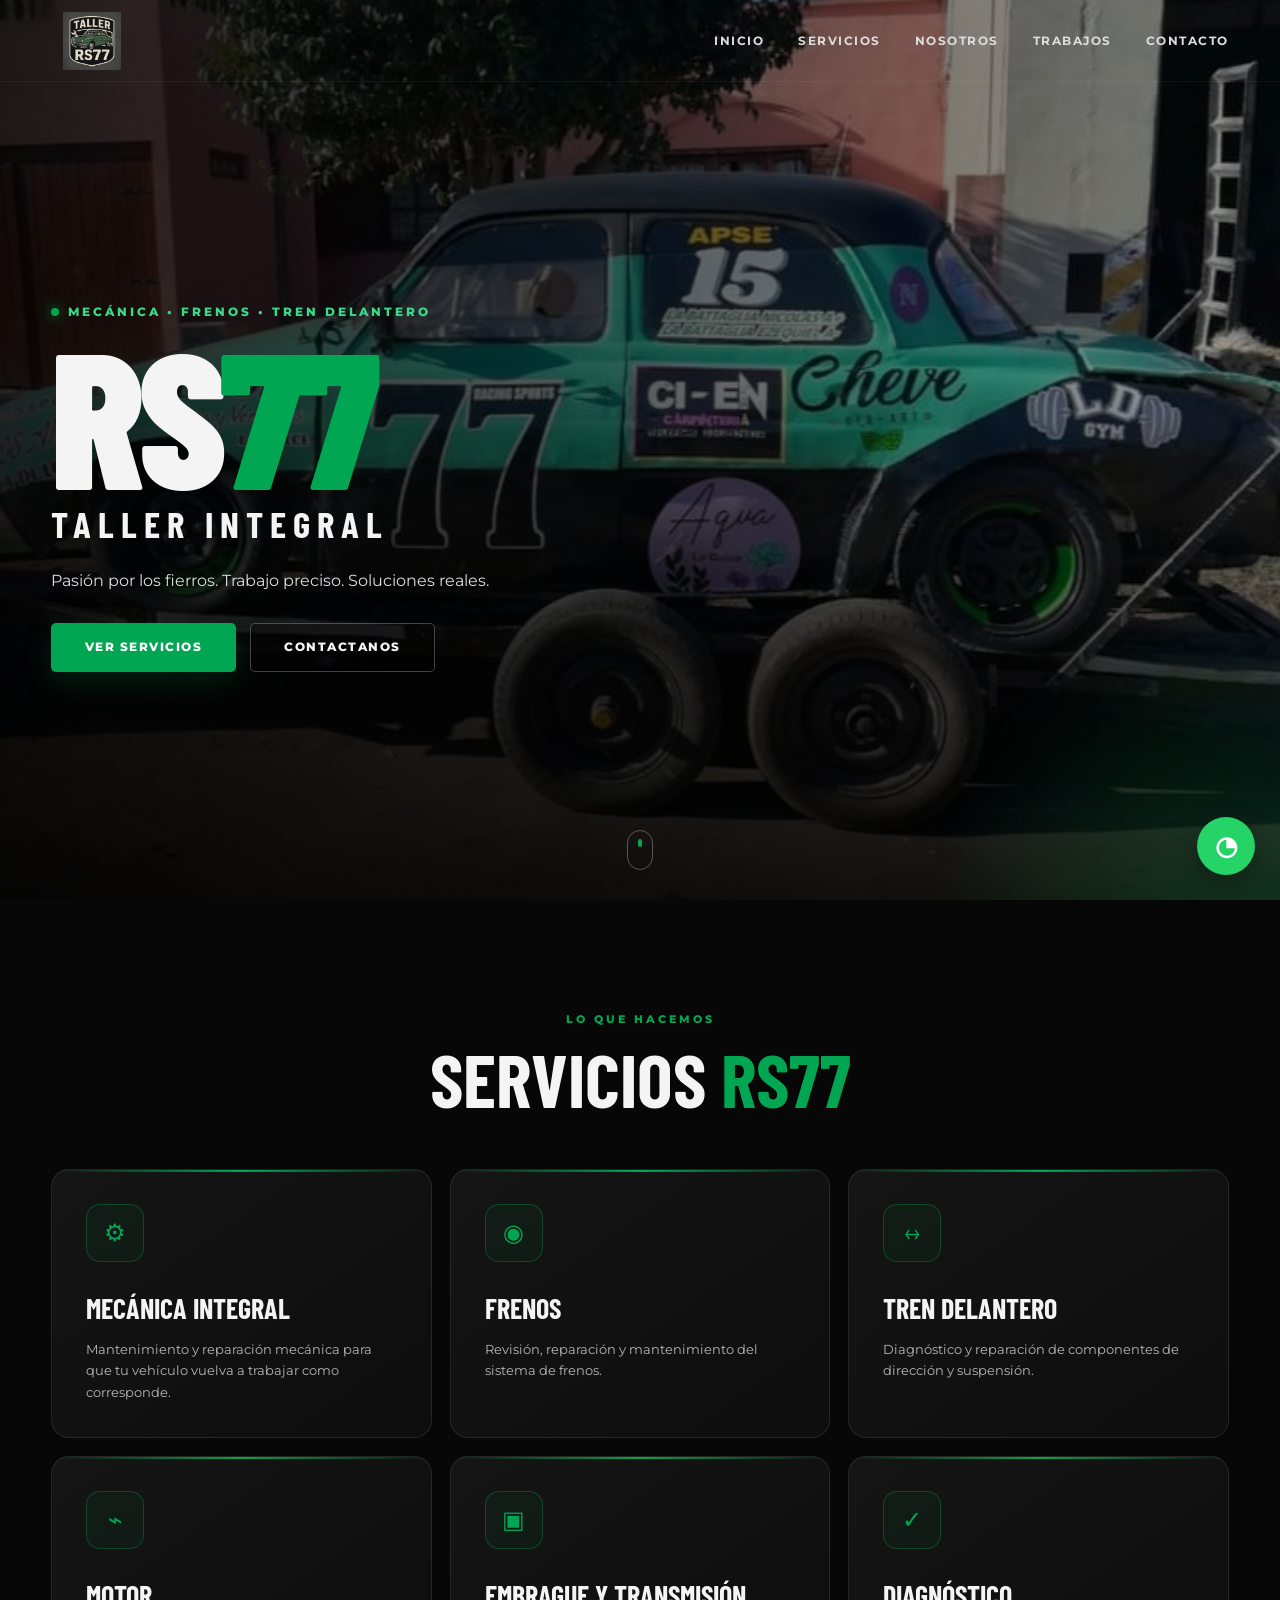
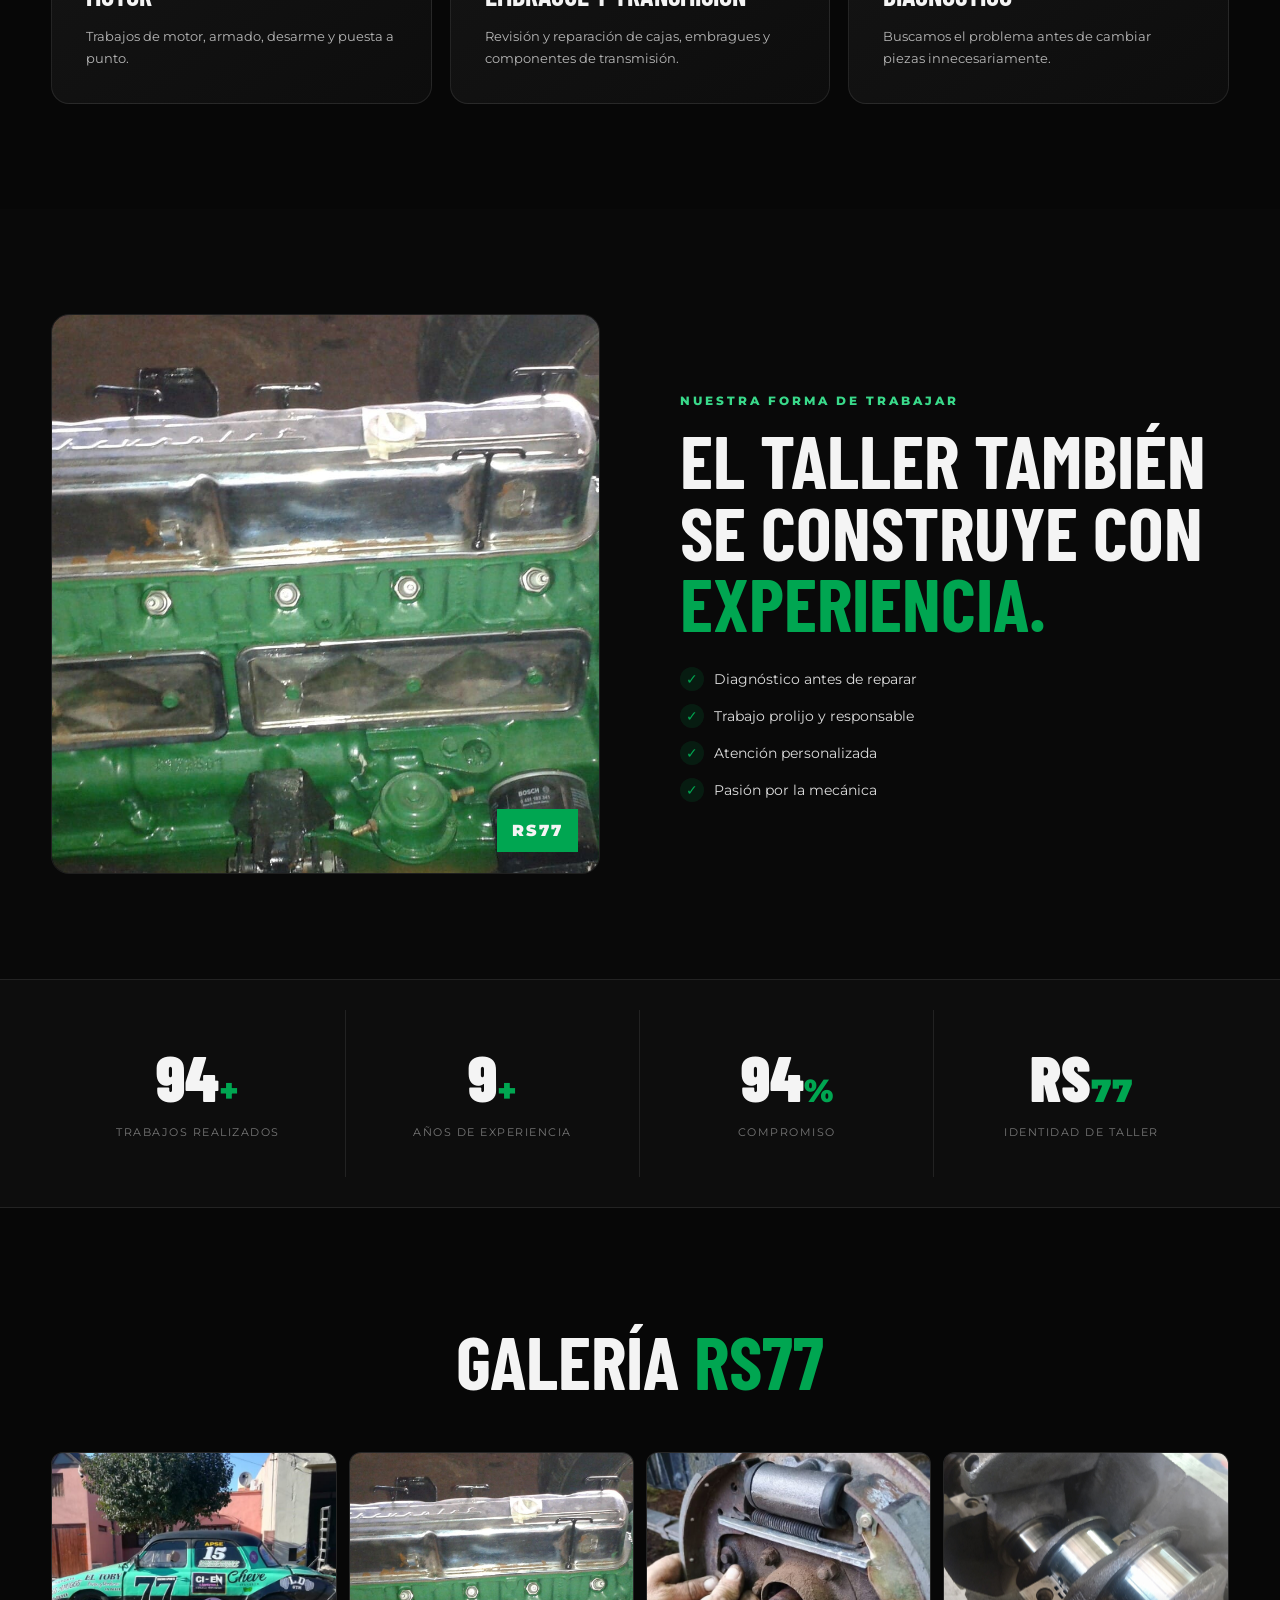
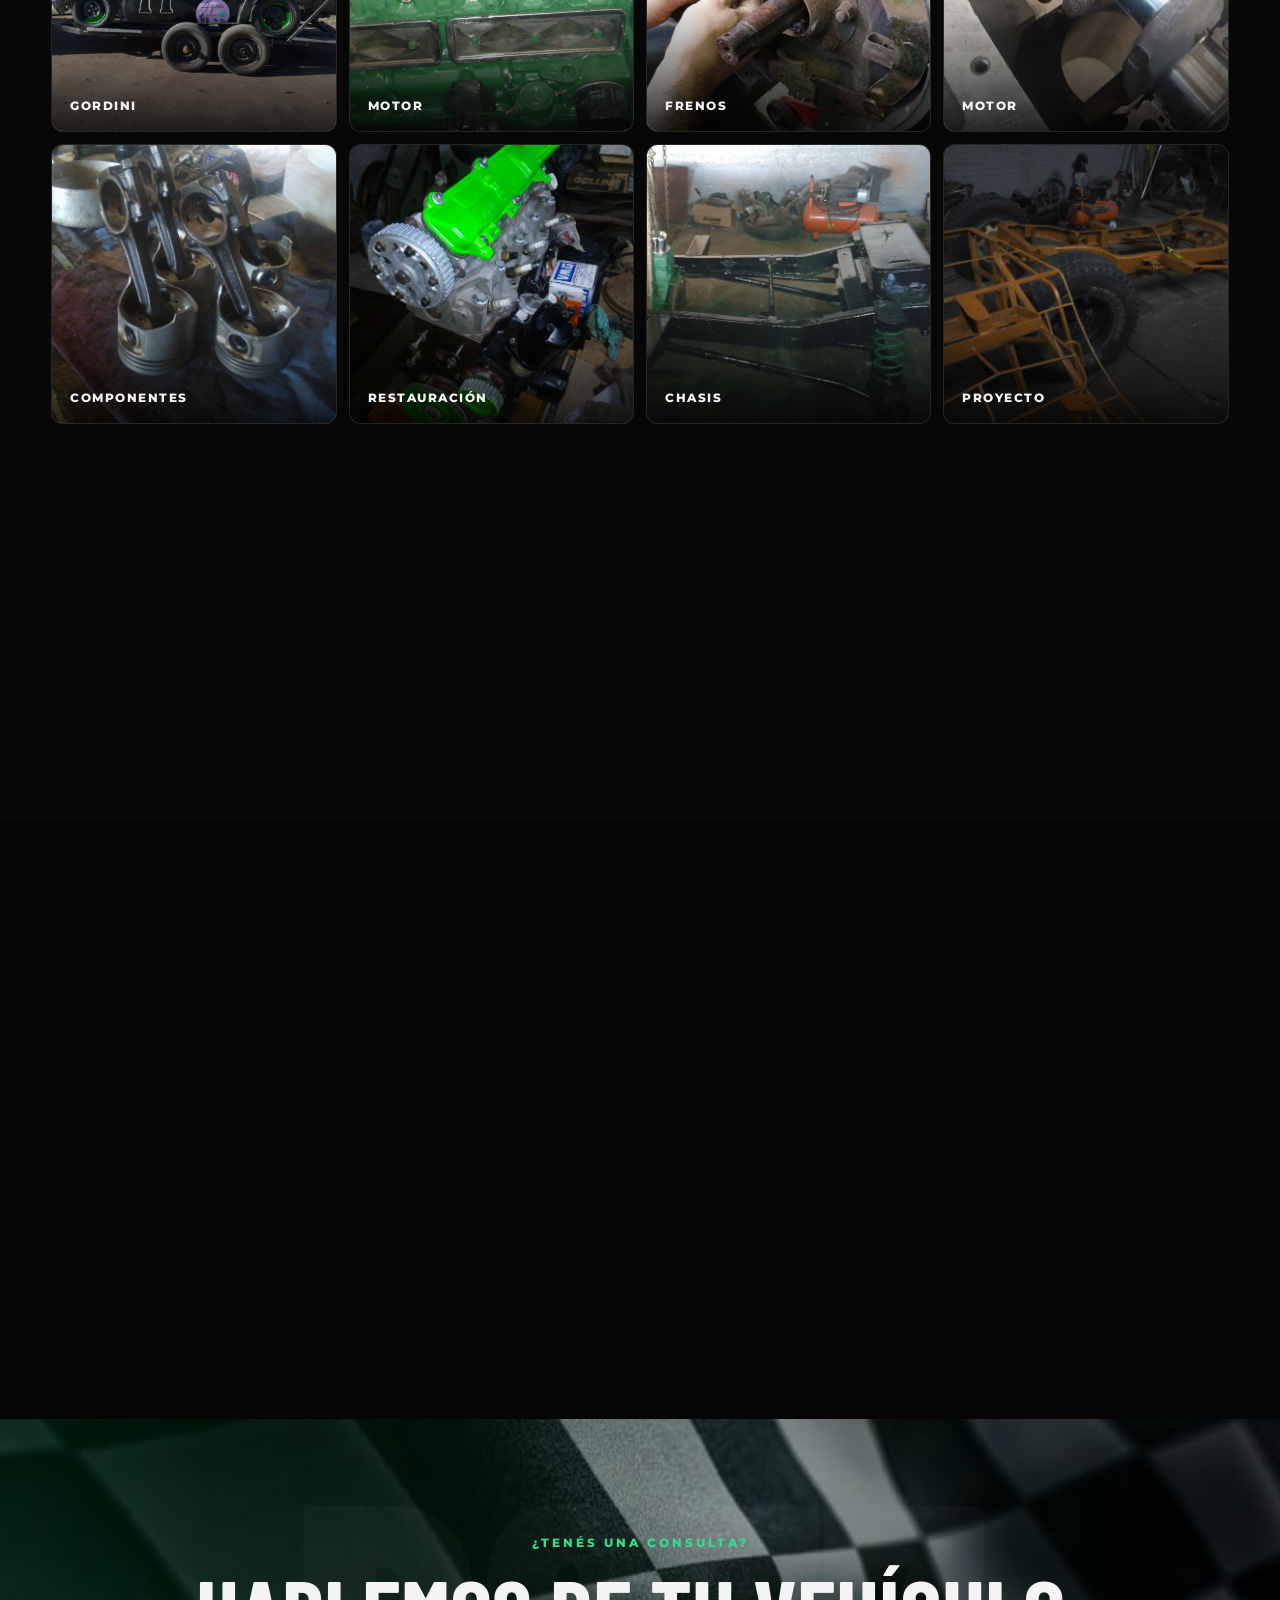
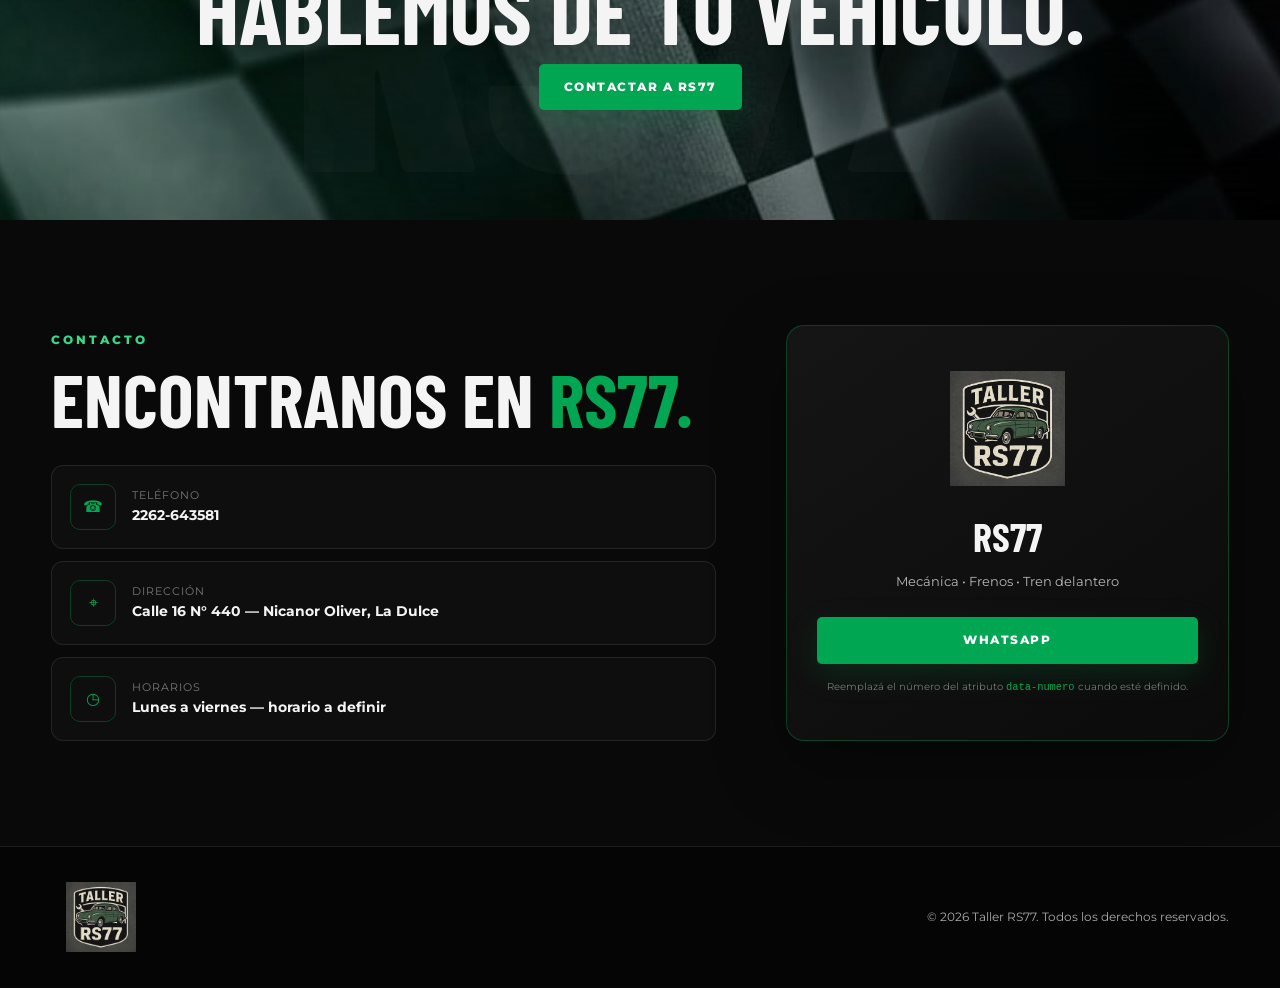
<file: index.html>
<!DOCTYPE html>
<html lang="es">
<head>
    <meta charset="UTF-8">
    <meta name="viewport" content="width=device-width, initial-scale=1.0">
    <meta name="description" content="Taller RS77 - Mecánica, tren delantero, frenos, mantenimiento y preparación.">
    <title>Taller RS77 | Mecánica Integral</title>

    <link rel="preconnect" href="https://fonts.googleapis.com">
    <link rel="preconnect" href="https://fonts.gstatic.com" crossorigin>
    <link href="https://fonts.googleapis.com/css2?family=Barlow+Condensed:wght@400;500;600;700;800;900&family=Montserrat:wght@400;500;600;700;800&display=swap" rel="stylesheet">

    <link rel="stylesheet" href="css/styles.css">
    <link rel="stylesheet" href="css/responsive.css">
    <link rel="stylesheet" href="css/animations.css">
</head>

<body>

    <!-- ==================== LOADER ==================== -->
    <div class="loader" aria-hidden="true">
        <div class="loader-box">
            <img src="Fotos/logo.jpg" alt="Taller RS77">
            <div class="loader-line"><span></span></div>
        </div>
    </div>

    <!-- ==================== NAVBAR ==================== -->
    <header class="navbar" id="inicio">
        <a class="logo" href="#inicio" aria-label="Taller RS77 - Inicio">
            <img src="Fotos/logo.jpg" alt="Taller RS77">
        </a>

        <button class="menu-mobile" type="button" aria-label="Abrir menú" aria-expanded="false">
            <span></span><span></span><span></span>
        </button>

        <nav class="menu" aria-label="Navegación principal">
            <a href="#inicio">Inicio</a>
            <a href="#servicios">Servicios</a>
            <a href="#nosotros">Nosotros</a>
            <a href="#trabajos">Trabajos</a>
            <a href="#contacto">Contacto</a>
        </nav>
    </header>

    <main>

        <!-- ==================== HERO ==================== -->
        <section class="hero" style="--hero-bg:url('../Fotos/Gordini15.jpg')">
            <div class="hero-overlay"></div>
            <div class="carbon-glow"></div>

            <div class="hero-content">
                <span class="eyebrow"><span class="status-dot"></span> MECÁNICA • FRENOS • TREN DELANTERO</span>
                <h1>RS<span>77</span></h1>
                <h2>TALLER INTEGRAL</h2>
                <p>Pasión por los fierros. Trabajo preciso. Soluciones reales.</p>

                <div class="hero-buttons">
                    <a class="btn btn-primary" href="#servicios">Ver servicios</a>
                    <a class="btn btn-outline" href="#contacto">Contactanos</a>
                </div>
            </div>

            <a class="scroll-down" href="#servicios" aria-label="Bajar a servicios">
                <span></span>
            </a>
        </section>

        <!-- ==================== SERVICIOS ==================== -->
        <section class="section" id="servicios">
            <div class="container">
                <div class="section-title animar">
                    <span>LO QUE HACEMOS</span>
                    <h2>Servicios <strong>RS77</strong></h2>
                    
                </div>

                <div class="services-grid">

                    <article class="service-card animar delay-1">
                        <div class="service-icon">⚙</div>
                        <h3>Mecánica integral</h3>
                        <p>Mantenimiento y reparación mecánica para que tu vehículo vuelva a trabajar como corresponde.</p>
                    </article>

                    <article class="service-card animar delay-2">
                        <div class="service-icon">◉</div>
                        <h3>Frenos</h3>
                        <p>Revisión, reparación y mantenimiento del sistema de frenos.</p>
                    </article>

                    <article class="service-card animar delay-3">
                        <div class="service-icon">↔</div>
                        <h3>Tren delantero</h3>
                        <p>Diagnóstico y reparación de componentes de dirección y suspensión.</p>
                    </article>

                    <article class="service-card animar delay-4">
                        <div class="service-icon">⌁</div>
                        <h3>Motor</h3>
                        <p>Trabajos de motor, armado, desarme y puesta a punto.</p>
                    </article>

                    <article class="service-card animar delay-5">
                        <div class="service-icon">▣</div>
                        <h3>Embrague y transmisión</h3>
                        <p>Revisión y reparación de cajas, embragues y componentes de transmisión.</p>
                    </article>

                    <article class="service-card animar delay-6">
                        <div class="service-icon">✓</div>
                        <h3>Diagnóstico</h3>
                        <p>Buscamos el problema antes de cambiar piezas innecesariamente.</p>
                    </article>

                </div>
            </div>
        </section>

        <!-- ==================== NOSOTROS ==================== -->
        <section class="section section-dark" id="nosotros">
            <div class="container two-columns">
                <div class="image-frame animar-izquierda">
                    <img src="Fotos/MotorChe.jpg" alt="Trabajo de motor en Taller RS77" loading="lazy">
                    <span class="image-tag">RS77</span>
                </div>

                <div class="content-block animar-derecha">
                    <span class="eyebrow">NUESTRA FORMA DE TRABAJAR</span>
                    <h2>El taller también se construye con <strong>experiencia.</strong></h2>
    
                    <ul class="check-list">
                        <li>Diagnóstico antes de reparar</li>
                        <li>Trabajo prolijo y responsable</li>
                        <li>Atención personalizada</li>
                        <li>Pasión por la mecánica</li>
                    </ul>
                </div>
            </div>
        </section>

        <!-- ==================== ESTADÍSTICAS ==================== -->
        <section class="stats-section">
            <div class="container stats-grid">
                <div class="stat animar">
                    <strong data-contador="100">0</strong><span>+</span>
                    <small>Trabajos realizados</small>
                </div>
                <div class="stat animar delay-1">
                    <strong data-contador="10">0</strong><span>+</span>
                    <small>Años de experiencia</small>
                </div>
                <div class="stat animar delay-2">
                    <strong data-contador="100">0</strong><span>%</span>
                    <small>Compromiso</small>
                </div>
                <div class="stat animar delay-3">
                    <strong>RS</strong><span>77</span>
                    <small>Identidad de taller</small>
                </div>
            </div>
        </section>

        <!-- ==================== TRABAJOS ==================== -->
        <section class="section" id="trabajos">
            <div class="container">
                <div class="section-title animar">
                   
                    <h2>Galería <strong>RS77</strong></h2>
                  
                </div>

                <div class="gallery-grid">

                    <figure class="gallery-item animar">
                        <img src="Fotos/Gordini15.jpg" alt="Gordini RS77" loading="lazy">
                        <figcaption>Gordini</figcaption>
                    </figure>

                    <figure class="gallery-item animar delay-1">
                        <img src="Fotos/MotorChe.jpg" alt="Trabajo de motor" loading="lazy">
                        <figcaption>Motor</figcaption>
                    </figure>

                    <figure class="gallery-item animar delay-2">
                        <img src="Fotos/Freno.jpg" alt="Trabajo de frenos" loading="lazy">
                        <figcaption>Frenos</figcaption>
                    </figure>

                    <figure class="gallery-item animar delay-3">
                        <img src="Fotos/Cigue.jpg" alt="Cigüeñal" loading="lazy">
                        <figcaption>Motor</figcaption>
                    </figure>

                    <figure class="gallery-item animar delay-1">
                        <img src="Fotos/pistones.jpg" alt="Pistones" loading="lazy">
                        <figcaption>Componentes</figcaption>
                    </figure>

                    <figure class="gallery-item animar delay-2">
                        <img src="Fotos/fiatpintado.jpg" alt="Trabajo en Fiat" loading="lazy">
                        <figcaption>Restauración</figcaption>
                    </figure>

                    <figure class="gallery-item animar delay-3">
                        <img src="Fotos/chasisChe.jpg" alt="Trabajo de chasis" loading="lazy">
                        <figcaption>Chasis</figcaption>
                    </figure>

                    <figure class="gallery-item animar delay-4">
                        <img src="Fotos/jeep.jpg" alt="Trabajo en Jeep" loading="lazy">
                        <figcaption>Proyecto</figcaption>
                    </figure>

                    <figure class="gallery-item animar delay-2">
                        <img src="Fotos/amolando.jpg" alt="Trabajo de taller" loading="lazy">
                        <figcaption>Taller</figcaption>
                    </figure>

                    <figure class="gallery-item animar delay-3">
                        <img src="Fotos/poniendoaros.jpg" alt="Armado de motor" loading="lazy">
                        <figcaption>Armado</figcaption>
                    </figure>

                    <figure class="gallery-item animar delay-4">
                        <img src="Fotos/Torque.jpg" alt="Trabajo de torque" loading="lazy">
                        <figcaption>Precisión</figcaption>
                    </figure>

                    <figure class="gallery-item animar delay-5">
                        <img src="Fotos/Tcdel40.jpg" alt="Proyecto de competición" loading="lazy">
                        <figcaption>Competición</figcaption>
                    </figure>

                </div>
            </div>
        </section>

        <!-- ==================== PROCESO ==================== -->
        <section class="section section-carbon">
            <div class="container">
                <div class="section-title animar">
                    <span>COMO TRABAJAMOS</span>
                    <h2>Un proceso <strong>simple</strong></h2>
                </div>

                <div class="process-grid">
                    <article class="process-card animar">
                        <b>01</b>
                        <h3>Consultá</h3>
                        <p>Contanos qué problema tiene el vehículo.</p>
                    </article>
                    <article class="process-card animar delay-1">
                        <b>02</b>
                        <h3>Revisamos</h3>
                        <p>Buscamos la causa antes de decidir el trabajo.</p>
                    </article>
                    <article class="process-card animar delay-2">
                        <b>03</b>
                        <h3>Presupuestamos</h3>
                        <p>Te explicamos qué hay que hacer.</p>
                    </article>
                    <article class="process-card animar delay-3">
                        <b>04</b>
                        <h3>Trabajamos</h3>
                        <p>Manos a la obra y vehículo en condiciones.</p>
                    </article>
                </div>
            </div>
        </section>

        <!-- ==================== CTA ==================== -->
        <section class="cta">
            <div class="container animar">
                <span class="eyebrow">¿TENÉS UNA CONSULTA?</span>
                <h2>Hablemos de tu vehículo.</h2>
              
                <a class="btn btn-primary" href="#contacto">Contactar a RS77</a>
            </div>
        </section>

        <!-- ==================== CONTACTO ==================== -->
        <section class="section section-dark" id="contacto">
            <div class="container contact-grid">

                <div class="content-block animar-izquierda">
                    <span class="eyebrow">CONTACTO</span>
                    <h2>Encontranos en <strong>RS77.</strong></h2>
                

                    <div class="contact-list">
                        <div class="contact-item">
                            <span>☎</span>
                            <div>
                                <small>Teléfono</small>
                                <strong><a href="tel:+542262643581">2262-643581</a></strong>
                            </div>
                        </div>
                        <div class="contact-item">
                            <span>⌖</span>
                            <div>
                                <small>Dirección</small>
                                <strong>Calle 16 N° 440 — Nicanor Oliver, La Dulce</strong>
                            </div>
                        </div>
                        <div class="contact-item">
                            <span>◷</span>
                            <div>
                                <small>Horarios</small>
                                <strong>Lunes a viernes — horario a definir</strong>
                            </div>
                        </div>
                    </div>
                </div>

                <div class="contact-card animar-derecha">
                    <img src="Fotos/logo.jpg" alt="Logo Taller RS77">
                    <h3>RS77</h3>
                    <p>Mecánica • Frenos • Tren delantero</p>
                    <a class="btn btn-primary" href="javascript:void(0)" data-whatsapp="Hola RS77, quiero hacer una consulta." data-numero="542262643581">WhatsApp</a>
                    <small class="edit-note">Reemplazá el número del atributo <code>data-numero</code> cuando esté definido.</small>
                </div>

            </div>
        </section>

    </main>

    <!-- ==================== FOOTER ==================== -->
    <footer>
        <div class="container footer-content">
            <div>
                <img src="Fotos/logo.jpg" alt="Taller RS77" class="footer-logo">
            </div>
            <div>
                <p>© <span data-anio></span> Taller RS77. Todos los derechos reservados.</p>
                
            </div>
        </div>
    </footer>

    <a class="whatsapp-float" href="javascript:void(0)" data-whatsapp="Hola RS77, quiero hacer una consulta." data-numero="542262643581" aria-label="WhatsApp">◔</a>
    <button class="back-top" type="button" aria-label="Volver arriba">↑</button>

    <script src="js/script.js"></script>
</body>
</html>
</file>
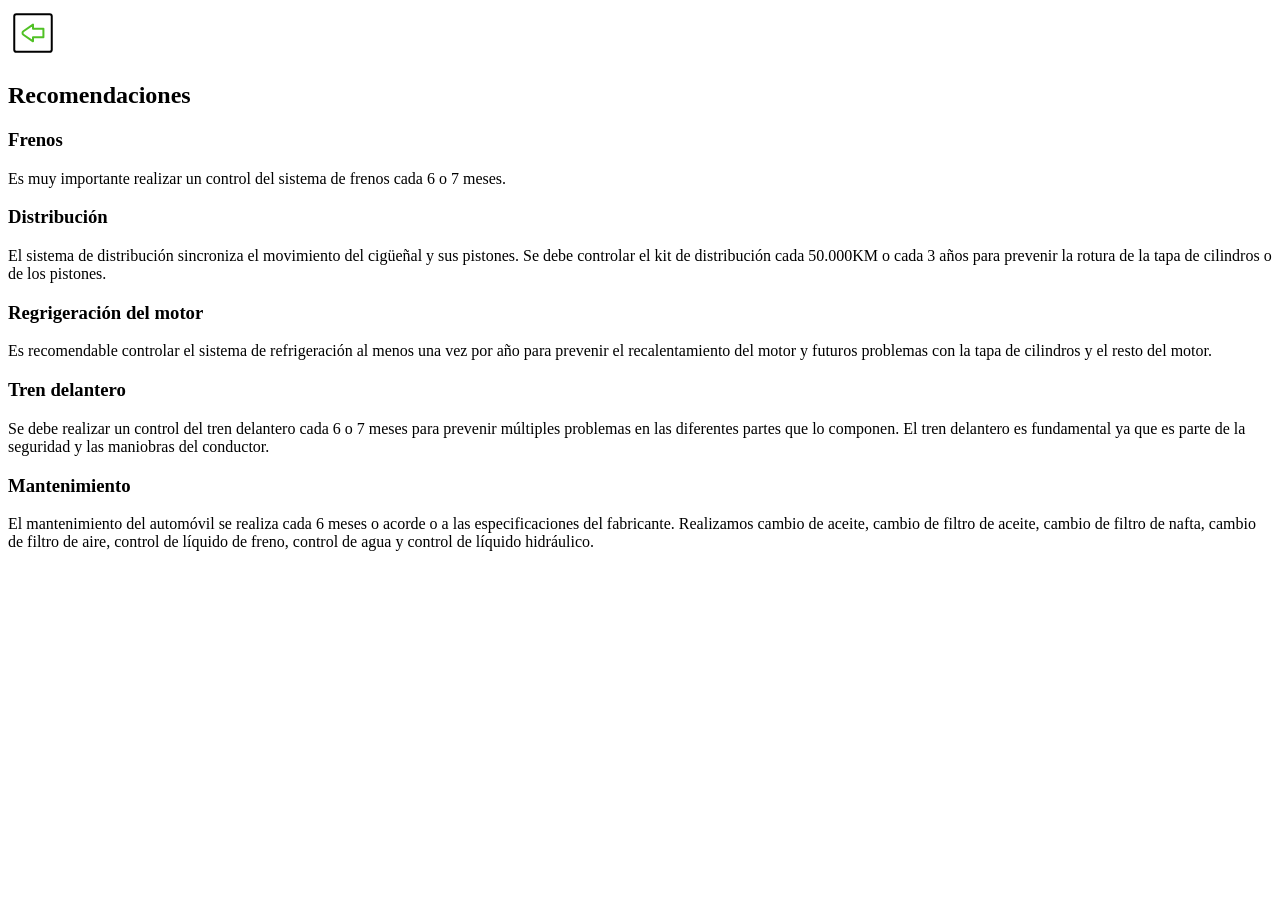
<file: reco.html>
<!DOCTYPE html>
<html lang="es">
<head>
    <meta charset="UTF-8">
    <meta name="viewport" content="width=device-width, initial-scale=1.0">
    <title>Document</title>
    <link rel="stylesheet" href="D:\Paginas Web\Pagina Taller RS77\Taller RS77\reco.css">
</head>
<body>
    <div class="vol">
        <div class="volver inicio">
        <a href="D:\Paginas Web\Pagina Taller RS77\Taller RS77\index.html"> <svg xmlns="http://www.w3.org/2000/svg" width="50" height="50" viewBox="0 0 50 50"><g fill="none" stroke-linecap="round" stroke-linejoin="round" stroke-width="2"><path stroke="#50c125" d="M25 20.833h10.417v8.334H25v4.166l-9.604-6.625a2.084 2.084 0 0 1 0-3.416L25 16.667z"/><path stroke="#000" d="M41.667 6.25H8.333c-1.15 0-2.083.933-2.083 2.083v33.334c0 1.15.933 2.083 2.083 2.083h33.334c1.15 0 2.083-.933 2.083-2.083V8.333c0-1.15-.933-2.083-2.083-2.083"/></g></svg></a>
        </div>
    </div>
    
    <h2>Recomendaciones</h2>
    <div class="divrec">
        <h3>
            Frenos
        </h3>
        <p>
            Es muy importante realizar un control del sistema de frenos cada 6 o 7 meses.
        </p>
    </div>
    <div class="divrec">
        <h3>
            Distribución
        </h3>
        <p>
            El sistema de distribución sincroniza el movimiento del cigüeñal y sus pistones. Se debe controlar el kit de distribución cada 50.000KM o cada 3 años para prevenir la rotura de la tapa de cilindros o de los pistones.
        </p>
    </div>
    <div class="divrec">
        <h3>
            Regrigeración del motor
        </h3>
        <p>
            Es recomendable controlar el sistema de refrigeración al menos una vez por año para prevenir el recalentamiento del motor y futuros problemas con la tapa de cilindros y el resto del motor.
        </p>
    </div>
    <div class="divrec">
        <h3>
            Tren delantero
        </h3>
        <p>
            Se debe realizar un control del tren delantero cada 6 o 7 meses para prevenir múltiples problemas en las diferentes partes que lo componen. El tren delantero es fundamental ya que es parte de la seguridad y las maniobras del conductor.
        </p>
    </div>
    <div class="divrec">
        <h3>
            Mantenimiento
        </h3>
        <p>
            El mantenimiento del automóvil se realiza cada 6 meses o acorde o a las especificaciones del fabricante. Realizamos cambio de aceite, cambio de filtro de aceite, cambio de filtro de nafta, cambio de filtro de aire, control de líquido de freno, control de agua y control de líquido hidráulico.
        </p>
    </div>
</body>
</html>
</file>
<file: css/styles.css>
/* =========================================================
   RS77 - STYLES.CSS
   Diseño principal
   ========================================================= */

:root{
    --negro:#070707;
    --negro-2:#0d0d0d;
    --panel:#121212;
    --panel-2:#181818;
    --verde:#00a651;
    --verde-claro:#39d98a;
    --blanco:#f4f4f4;
    --gris:#b7b7b7;
    --gris-2:#777;
    --borde:rgba(255,255,255,.09);
    --borde-verde:rgba(0,166,81,.32);
    --contenedor:1180px;
    --radio:18px;
}

*{box-sizing:border-box;margin:0;padding:0}
html{scroll-behavior:smooth}
body{
    background:var(--negro);
    color:var(--blanco);
    font-family:"Montserrat",Arial,sans-serif;
    line-height:1.6;
    overflow-x:hidden;
}
body:before{
    content:"";
    position:fixed;
    inset:0;
    z-index:-2;
    opacity:.16;
    background:
      linear-gradient(45deg,rgba(255,255,255,.05) 25%,transparent 25%,transparent 75%,rgba(255,255,255,.05) 75%),
      linear-gradient(45deg,rgba(255,255,255,.03) 25%,transparent 25%,transparent 75%,rgba(255,255,255,.03) 75%);
    background-size:10px 10px;
    background-position:0 0,5px 5px;
    pointer-events:none;
}
a{color:inherit;text-decoration:none}
img{display:block;max-width:100%}
button{font:inherit}
.container{width:min(92%,var(--contenedor));margin:auto}
.section{padding:105px 0;position:relative}
.section-dark{background:#090909}
.section-carbon{
    background:
      linear-gradient(rgba(5,5,5,.9),rgba(5,5,5,.94)),
      url("../Fotos/bande.jpg") center/cover fixed;
}
.eyebrow{
    display:inline-flex;
    align-items:center;
    gap:9px;
    color:var(--verde-claro);
    font-size:.72rem;
    font-weight:800;
    letter-spacing:3px;
    text-transform:uppercase;
}
.status-dot{
    width:8px;height:8px;border-radius:50%;
    background:var(--verde);
    box-shadow:0 0 14px var(--verde);
}
.section-title{max-width:760px;margin:0 auto 55px;text-align:center}
.section-title>span{
    color:var(--verde);
    font-size:.7rem;
    font-weight:800;
    letter-spacing:3px;
}
.section-title h2,
.content-block h2{
    font-family:"Barlow Condensed",sans-serif;
    font-size:clamp(2.8rem,6vw,4.7rem);
    line-height:.95;
    text-transform:uppercase;
    margin:12px 0 20px;
}
.section-title h2 strong,
.content-block h2 strong{color:var(--verde)}
.section-title p,.content-block p{color:var(--gris);font-size:.92rem}


/* LOADER / LOGO DE APERTURA */
.loader{
    position:fixed;
    inset:0;
    z-index:10000;
    display:grid;
    place-items:center;
    background:#070707;
    transition:opacity .55s ease, visibility .55s ease;
}
.loader.oculto{
    opacity:0;
    visibility:hidden;
    pointer-events:none;
}
.loader-box{
    width:min(190px,42vw);
    text-align:center;
}
.loader-box img{
    width:125px;
    height:88px;
    object-fit:contain;
    margin:0 auto 22px;
    border-radius:8px;
}
.loader-line{
    width:125px;
    height:2px;
    margin:auto;
    overflow:hidden;
    background:rgba(255,255,255,.12);
}
.loader-line span{
    display:block;
    width:45%;
    height:100%;
    background:var(--verde);
    box-shadow:0 0 12px rgba(0,166,81,.8);
    animation:loaderLine 1.1s ease-in-out infinite;
}
@keyframes loaderLine{
    0%{transform:translateX(-110%)}
    50%{transform:translateX(130%)}
    100%{transform:translateX(240%)}
}

/* NAV */
.navbar{
    position:fixed;
    top:0;left:0;right:0;
    z-index:1000;
    height:82px;
    padding:0 4%;
    display:flex;
    align-items:center;
    justify-content:space-between;
    transition:.35s ease;
}
.navbar:after{
    content:"";
    position:absolute;
    left:0;right:0;bottom:0;
    height:1px;
    background:rgba(255,255,255,.05);
}
.navbar.scrolled{
    height:68px;
    background:rgba(7,7,7,.9);
    backdrop-filter:blur(18px);
    box-shadow:0 10px 35px rgba(0,0,0,.3);
}
.logo img{width:82px;height:58px;object-fit:contain;border-radius:8px}
.menu{display:flex;align-items:center;gap:34px}
.menu a{
    color:#ddd;
    font-size:.72rem;
    font-weight:700;
    letter-spacing:1.5px;
    text-transform:uppercase;
    position:relative;
    padding:10px 0;
}
.menu a:after{
    content:"";
    position:absolute;
    left:0;bottom:3px;
    width:0;height:2px;
    background:var(--verde);
    transition:.3s ease;
}
.menu a:hover{color:#fff}
.menu a:hover:after{width:100%}
.menu-mobile{
    display:none;
    border:0;
    background:transparent;
    width:42px;height:42px;
    flex-direction:column;
    justify-content:center;
    gap:6px;
    cursor:pointer;
}
.menu-mobile span{
    display:block;
    width:25px;height:2px;
    background:#fff;
    transition:.3s ease;
}
.menu-mobile.active span:nth-child(1){transform:translateY(8px) rotate(45deg)}
.menu-mobile.active span:nth-child(2){opacity:0}
.menu-mobile.active span:nth-child(3){transform:translateY(-8px) rotate(-45deg)}

/* HERO */
.hero{
    min-height:100svh;
    display:grid;
    place-items:center;
    position:relative;
    overflow:hidden;
    background-image:var(--hero-bg);
    background-size:cover;
    background-position:center;
}
.hero-overlay{
    position:absolute;inset:0;
    background:
      linear-gradient(90deg,rgba(0,0,0,.86),rgba(0,0,0,.38)),
      linear-gradient(0deg,rgba(0,0,0,.8),transparent 55%);
}
.carbon-glow{
    position:absolute;
    width:55vw;height:55vw;
    right:-25vw;bottom:-30vw;
    border-radius:50%;
    background:radial-gradient(circle,rgba(0,166,81,.22),transparent 65%);
    filter:blur(10px);
}
.hero-content{
    width:min(1180px,92%);
    position:relative;
    z-index:2;
    padding-top:70px;
}
.hero h1{
    font-family:"Barlow Condensed",sans-serif;
    font-size:clamp(6rem,18vw,12rem);
    font-weight:900;
    line-height:.72;
    letter-spacing:-7px;
    margin:20px 0 12px;
}
.hero h1 span{color:var(--verde)}
.hero h2{
    font-family:"Barlow Condensed",sans-serif;
    font-size:clamp(1.4rem,3vw,2.3rem);
    letter-spacing:7px;
    text-transform:uppercase;
}
.hero p{margin:15px 0 30px;color:#ddd;max-width:600px}
.hero-buttons{display:flex;gap:14px;flex-wrap:wrap}
.btn{
    min-width:185px;
    display:inline-flex;
    justify-content:center;
    align-items:center;
    padding:14px 25px;
    border-radius:5px;
    font-size:.72rem;
    font-weight:800;
    letter-spacing:1.5px;
    text-transform:uppercase;
    cursor:pointer;
}
.btn-primary{background:var(--verde);color:#fff;box-shadow:0 10px 30px rgba(0,166,81,.18)}
.btn-primary:hover{background:#08bf61}
.btn-outline{border:1px solid rgba(255,255,255,.25);background:rgba(0,0,0,.15)}
.btn-outline:hover{border-color:var(--verde);background:rgba(0,166,81,.08)}
.scroll-down{
    position:absolute;
    z-index:2;
    left:50%;bottom:30px;
    width:26px;height:40px;
    transform:translateX(-50%);
    border:1px solid rgba(255,255,255,.3);
    border-radius:20px;
}
.scroll-down span{
    position:absolute;
    left:50%;top:8px;
    width:4px;height:8px;
    border-radius:5px;
    background:var(--verde);
    transform:translateX(-50%);
}

/* SERVICES */
.services-grid{
    display:grid;
    grid-template-columns:repeat(3,1fr);
    gap:18px;
}
.service-card{
    position:relative;
    padding:34px;
    min-height:230px;
    overflow:hidden;
    background:linear-gradient(145deg,#151515,#0d0d0d);
    border:1px solid var(--borde);
    border-radius:var(--radio);
}
.service-card:before{
    content:"";
    position:absolute;
    left:0;top:0;
    width:100%;height:2px;
    background:linear-gradient(90deg,transparent,var(--verde),transparent);
}
.service-icon{
    width:58px;height:58px;
    display:grid;place-items:center;
    margin-bottom:24px;
    border:1px solid var(--borde-verde);
    border-radius:14px;
    color:var(--verde);
    font-size:1.5rem;
    background:rgba(0,166,81,.06);
}
.service-card h3,.process-card h3{font-family:"Barlow Condensed",sans-serif;font-size:1.75rem;text-transform:uppercase}
.service-card p,.process-card p{margin-top:8px;color:var(--gris);font-size:.84rem}

/* NOSOTROS */
.two-columns{
    display:grid;
    grid-template-columns:1fr 1fr;
    align-items:center;
    gap:80px;
}
.image-frame{position:relative}
.image-frame img{
    width:100%;height:560px;
    object-fit:cover;
    border-radius:var(--radio);
    border:1px solid var(--borde);
}
.image-tag{
    position:absolute;right:22px;bottom:22px;
    padding:9px 15px;
    background:var(--verde);
    font-weight:900;
    letter-spacing:2px;
}
.check-list{list-style:none;margin-top:28px;display:grid;gap:13px}
.check-list li{color:#ddd;font-size:.86rem}
.check-list li:before{content:"✓";display:inline-grid;place-items:center;width:24px;height:24px;margin-right:10px;border-radius:50%;background:rgba(0,166,81,.13);color:var(--verde)}

/* STATS */
.stats-section{
    padding:30px 0;
    border-top:1px solid var(--borde);
    border-bottom:1px solid var(--borde);
    background:#0d0d0d;
}
.stats-grid{display:grid;grid-template-columns:repeat(4,1fr)}
.stat{text-align:center;padding:35px 15px;border-right:1px solid var(--borde)}
.stat:last-child{border-right:0}
.stat strong{font-family:"Barlow Condensed";font-size:4rem;line-height:1;font-weight:900}
.stat span{color:var(--verde);font-size:2rem;font-weight:900}
.stat small{display:block;margin-top:8px;color:var(--gris-2);font-size:.7rem;text-transform:uppercase;letter-spacing:1.5px}

/* GALLERY */
.gallery-grid{
    display:grid;
    grid-template-columns:repeat(4,1fr);
    gap:12px;
}
.gallery-item{
    position:relative;
    height:280px;
    overflow:hidden;
    margin:0;
    border-radius:12px;
    background:#111;
    border:1px solid var(--borde);
    cursor:zoom-in;
}
.gallery-item img{
    width:100%;height:100%;
    object-fit:cover;
    transition:.7s ease;
}
.gallery-item:after{
    content:"";
    position:absolute;inset:auto 0 0 0;height:50%;
    background:linear-gradient(transparent,rgba(0,0,0,.82));
}
.gallery-item figcaption{
    position:absolute;z-index:2;left:18px;bottom:15px;
    font-size:.75rem;font-weight:800;
    letter-spacing:1.5px;text-transform:uppercase;
}

/* PROCESS */
.process-grid{display:grid;grid-template-columns:repeat(4,1fr);gap:15px}
.process-card{
    padding:30px;
    border:1px solid var(--borde);
    border-radius:var(--radio);
    background:rgba(255,255,255,.025);
}
.process-card b{display:block;color:var(--verde);font-family:"Barlow Condensed";font-size:2.8rem;line-height:1;margin-bottom:22px}

/* CTA */
.cta{
    padding:110px 0;
    text-align:center;
    position:relative;
    overflow:hidden;
    background:
      linear-gradient(90deg,rgba(0,166,81,.14),rgba(0,0,0,.1)),
      url("../Fotos/bandera.jpg") center/cover;
}
.cta:before{
    content:"RS77";
    position:absolute;
    left:50%;top:50%;
    transform:translate(-50%,-50%);
    font-family:"Barlow Condensed";
    font-size:min(34vw,380px);
    font-weight:900;
    color:rgba(255,255,255,.025);
}
.cta .container{position:relative;z-index:1}
.cta h2{font-family:"Barlow Condensed";font-size:clamp(3rem,7vw,6rem);text-transform:uppercase;line-height:.9;margin:14px 0}
.cta p{color:var(--gris);margin:0 auto 28px;max-width:620px}

/* CONTACT */
.contact-grid{display:grid;grid-template-columns:1.2fr .8fr;gap:70px;align-items:center}
.contact-list{display:grid;gap:12px;margin-top:30px}
.contact-item{
    display:flex;align-items:center;gap:16px;
    padding:18px;
    border:1px solid var(--borde);
    border-radius:12px;
    background:rgba(255,255,255,.025);
}
.contact-item>span{
    width:46px;height:46px;display:grid;place-items:center;
    color:var(--verde);border:1px solid var(--borde-verde);border-radius:10px;
}
.contact-item small{display:block;color:var(--gris-2);font-size:.68rem;text-transform:uppercase;letter-spacing:1px}
.contact-item strong{display:block;font-size:.85rem}
.contact-card{
    text-align:center;
    padding:45px 30px;
    border:1px solid var(--borde-verde);
    border-radius:var(--radio);
    background:linear-gradient(145deg,#151515,#0b0b0b);
    box-shadow:0 25px 70px rgba(0,0,0,.35);
}
.contact-card img{width:150px;height:115px;object-fit:contain;margin:0 auto 18px;border-radius:10px}
.contact-card h3{font-family:"Barlow Condensed";font-size:2.5rem}
.contact-card p{color:var(--gris);margin:4px 0 25px;font-size:.8rem}
.contact-card .btn{width:100%}
.edit-note{display:block;color:#777;margin-top:15px;font-size:.65rem}
.edit-note code{color:var(--verde)}

/* FOOTER */
footer{padding:35px 0;background:#050505;border-top:1px solid var(--borde)}
.footer-content{display:flex;align-items:center;justify-content:space-between;gap:30px}
.footer-logo{width:100px;height:70px;object-fit:contain;border-radius:8px}
.footer-content p{font-size:.72rem;color:#aaa}
.footer-content small{font-size:.62rem;color:#555}

/* FLOAT */
.whatsapp-float{
    position:fixed;
    right:25px;bottom:25px;
    z-index:900;
    width:58px;height:58px;
    display:grid;place-items:center;
    border-radius:50%;
    background:#25d366;color:#fff;
    font-size:1.6rem;font-weight:900;
    box-shadow:0 10px 30px rgba(0,0,0,.35);
}
.back-top{
    position:fixed;
    right:27px;bottom:95px;
    z-index:899;
    width:42px;height:42px;
    border:1px solid var(--borde);
    border-radius:50%;
    background:#111;color:#fff;
    opacity:0;visibility:hidden;
    cursor:pointer;
    transition:.3s ease;
}
.back-top.visible{opacity:1;visibility:visible}
</file>
<file: css/responsive.css>
/* =========================================================
   RS77 - RESPONSIVE.CSS
   ========================================================= */

@media(max-width:1100px){
    .services-grid{grid-template-columns:repeat(2,1fr)}
    .gallery-grid{grid-template-columns:repeat(3,1fr)}
    .process-grid{grid-template-columns:repeat(2,1fr)}
    .two-columns{gap:45px}
}

@media(max-width:820px){
    .navbar{padding:0 5%;height:72px}
    .navbar.scrolled{height:64px}
    .menu-mobile{display:flex;position:relative;z-index:1002}
    .menu{
        position:fixed;
        inset:0 0 0 auto;
        width:min(360px,88vw);
        height:100vh;
        padding:110px 35px 35px;
        display:flex;
        flex-direction:column;
        align-items:flex-start;
        gap:18px;
        background:rgba(7,7,7,.98);
        backdrop-filter:blur(20px);
        border-left:1px solid var(--borde-verde);
        transform:translateX(100%);
        transition:.4s ease;
    }
    .menu.active{transform:translateX(0)}
    .menu a{font-size:.85rem;width:100%}
    .hero h1{font-size:clamp(5.5rem,22vw,9rem)}
    .two-columns,.contact-grid{grid-template-columns:1fr}
    .image-frame{order:2}
    .content-block{order:1}
    .image-frame img{height:430px}
    .stats-grid{grid-template-columns:repeat(2,1fr)}
    .stat:nth-child(2){border-right:0}
    .stat:nth-child(3),.stat:nth-child(4){border-top:1px solid var(--borde)}
    .gallery-grid{grid-template-columns:repeat(2,1fr)}
}

@media(max-width:560px){
    .section{padding:75px 0}
    .container{width:90%}
    .logo img{width:70px;height:52px}
    .hero-content{padding-top:65px}
    .hero h1{font-size:clamp(4.6rem,24vw,7rem);letter-spacing:-4px}
    .hero h2{font-size:1.1rem;letter-spacing:4px}
    .hero-buttons{flex-direction:column;align-items:flex-start}
    .btn{width:100%;max-width:290px}
    .section-title h2,.content-block h2{font-size:3rem}
    .services-grid,.process-grid,.gallery-grid{grid-template-columns:1fr}
    .gallery-item{height:330px}
    .stats-grid{grid-template-columns:1fr 1fr}
    .stat strong{font-size:3rem}
    .stat span{font-size:1.4rem}
    .stat{padding:28px 8px}
    .image-frame img{height:350px}
    .contact-grid{gap:40px}
    .footer-content{flex-direction:column;text-align:center}
    .whatsapp-float{right:18px;bottom:18px}
    .back-top{right:25px;bottom:86px}
}
</file>
<file: css/animations.css>
/* =========================================================
   RS77 - ANIMATIONS.CSS
   ========================================================= */

@keyframes heroZoom{
    from{opacity:0;transform:scale(1.06)}
    to{opacity:1;transform:scale(1)}
}
@keyframes rise{
    from{opacity:0;transform:translateY(35px)}
    to{opacity:1;transform:translateY(0)}
}
@keyframes pulseGreen{
    0%,100%{box-shadow:0 0 0 0 rgba(0,166,81,.25)}
    50%{box-shadow:0 0 0 12px rgba(0,166,81,0)}
}
@keyframes scrollDot{
    0%{transform:translate(-50%,0);opacity:1}
    70%{transform:translate(-50%,12px);opacity:0}
    100%{transform:translate(-50%,0);opacity:0}
}
.hero{animation:heroZoom 1.1s ease both}
.hero .eyebrow{animation:rise .7s .15s ease both}
.hero h1{animation:rise .8s .25s ease both}
.hero h2{animation:rise .8s .38s ease both}
.hero p{animation:rise .8s .5s ease both}
.hero-buttons{animation:rise .8s .62s ease both}
.scroll-down span{animation:scrollDot 1.8s infinite}
.status-dot{animation:pulseGreen 2s infinite}

.animar,.animar-izquierda,.animar-derecha{
    opacity:0;
    transition:opacity .8s cubic-bezier(.22,1,.36,1),transform .8s cubic-bezier(.22,1,.36,1);
}
.animar{transform:translateY(35px)}
.animar-izquierda{transform:translateX(-45px)}
.animar-derecha{transform:translateX(45px)}
.animar.visible,.animar-izquierda.visible,.animar-derecha.visible{opacity:1;transform:none}
.delay-1{transition-delay:.1s!important}
.delay-2{transition-delay:.2s!important}
.delay-3{transition-delay:.3s!important}
.delay-4{transition-delay:.4s!important}
.delay-5{transition-delay:.5s!important}
.delay-6{transition-delay:.6s!important}

.service-card,.process-card,.contact-item{
    transition:transform .45s cubic-bezier(.22,1,.36,1),border-color .35s,box-shadow .35s;
}
.service-card:hover,.process-card:hover{transform:translateY(-9px);border-color:var(--borde-verde);box-shadow:0 20px 45px rgba(0,0,0,.3)}
.contact-item:hover{transform:translateX(7px);border-color:var(--borde-verde)}
.gallery-item:hover img{transform:scale(1.08);filter:brightness(1.08)}
.btn{transition:transform .3s,box-shadow .3s,background .3s}
.btn:hover{transform:translateY(-3px)}
.whatsapp-float{animation:pulseGreen 2.8s infinite}

@media(prefers-reduced-motion:reduce){
    *,*::before,*::after{
        animation-duration:.01ms!important;
        animation-iteration-count:1!important;
        transition-duration:.01ms!important;
        scroll-behavior:auto!important;
    }
}

/* LIGHTBOX */
.lightbox{
    position:fixed;inset:0;z-index:9999;
    display:flex;align-items:center;justify-content:center;
    padding:30px;background:rgba(0,0,0,.95);
    backdrop-filter:blur(12px);
    opacity:0;visibility:hidden;
    transition:.3s ease;
}
.lightbox.active{opacity:1;visibility:visible}
.lightbox figure{max-width:min(1100px,88vw);text-align:center}
.lightbox figure img{
    max-width:100%;max-height:78vh;
    border-radius:12px;
    box-shadow:0 30px 80px rgba(0,0,0,.65);
}
.lightbox figcaption{margin-top:12px;color:#bbb;font-size:.75rem}
.lightbox button{
    position:absolute;
    width:48px;height:48px;
    border-radius:50%;
    border:1px solid rgba(255,255,255,.15);
    background:#111;color:#fff;
    font-size:2rem;line-height:1;
    cursor:pointer;
}
.lightbox button:hover{background:var(--verde);border-color:var(--verde)}
.lightbox-close{right:25px;top:25px}
.lightbox-prev{left:25px;top:50%;transform:translateY(-50%)}
.lightbox-next{right:25px;top:50%;transform:translateY(-50%)}
@media(max-width:600px){
    .lightbox{padding:15px}
    .lightbox-prev{left:8px}.lightbox-next{right:8px}
    .lightbox-close{right:12px;top:12px}
}
</file>
